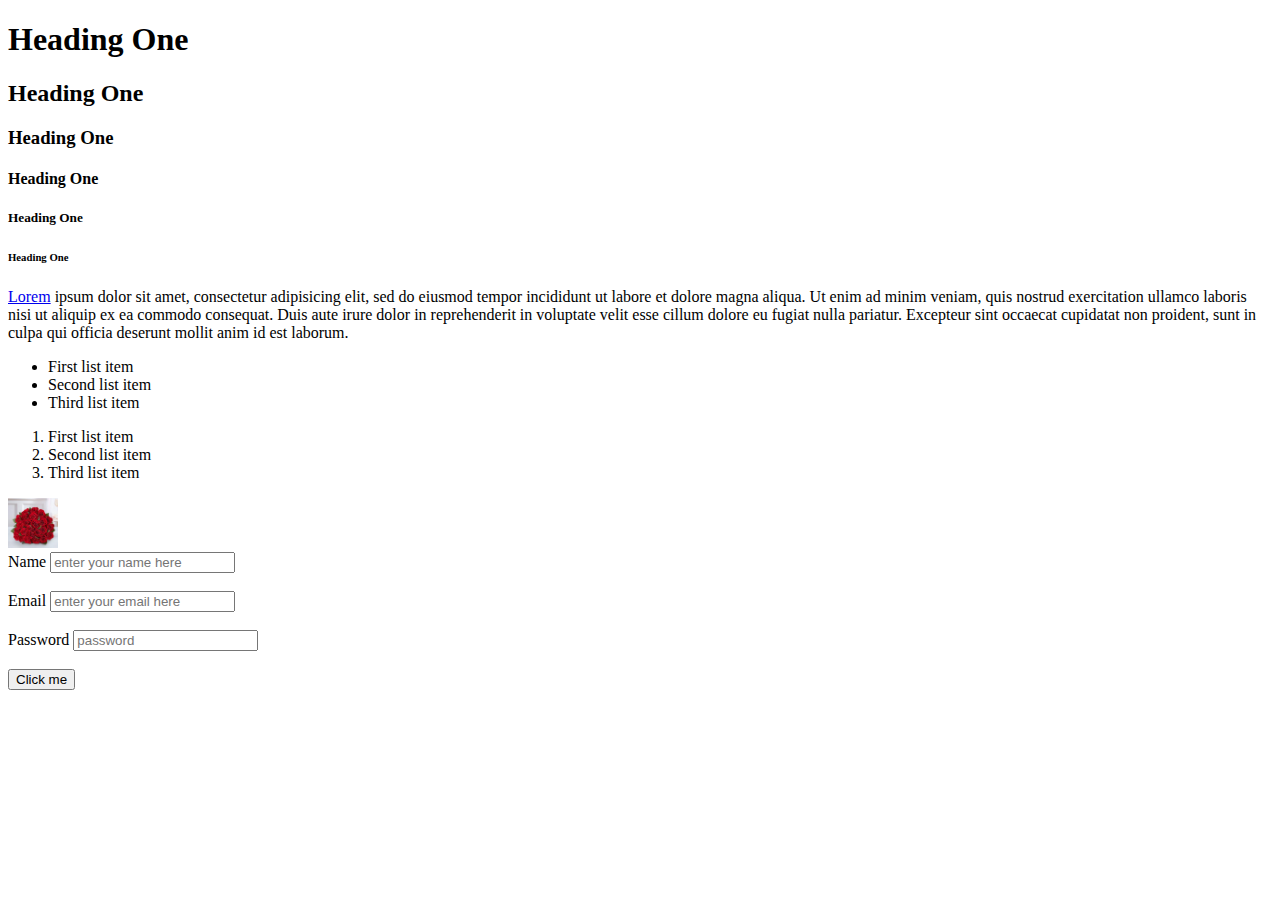
<file: CSS Demo/index.html>
<!DOCTYPE html>
<html>

	<head>
		<title>My First HTML Class</title>
	</head>
	<body>
		<!--these are headings -->
		<h1>Heading One</h1>
		<h2>Heading One</h2>
		<h3>Heading One</h3>
		<h4>Heading One</h3>
		<h5>Heading One</h5>
		<h6>Heading One</h6>

		<!--Pragraphs-->
		<p>
			<a href="https://www.google.com" target="_blank">Lorem</a> ipsum dolor sit amet, consectetur adipisicing elit, sed do eiusmod
			tempor incididunt ut labore et dolore magna aliqua. Ut enim ad minim veniam,
			quis nostrud exercitation ullamco laboris nisi ut aliquip ex ea commodo
			consequat. Duis aute irure dolor in reprehenderit in voluptate velit esse
			cillum dolore eu fugiat nulla pariatur. Excepteur sint occaecat cupidatat non
			proident, sunt in culpa qui officia deserunt mollit anim id est laborum.
		</p>

		<!--Unordered list-->
		<ul>
			<li>First list item</li>
			<li>Second list item</li>
			<li>Third list item</li>
		</ul>

		<!--Unordered list-->
		<ol>
			<li>First list item</li>
			<li>Second list item</li>
			<li>Third list item</li>
		</ol>

		<a href="https://www.google.com"><img src="images/image.jpeg" height="50px"></a>

		<form action="" method="">
			<div>
				<label>Name</label>
				<input type="text" name="name"
				placeholder="enter your name here">
			</div>
			<br>
			<div>
				<label>Email</label>
				<input type="email" name="email"
				placeholder="enter your email here">
			</div>
			<br>
			<div>
				<label>Password</label>
				<input type="password" name="password"
				placeholder="password">
			</div>
			<br>
			<div>
				<input type="submit" name="submit"
				value="Click me"> 
			</div>
			
		</form>

		

	</body>

</html>
</file>
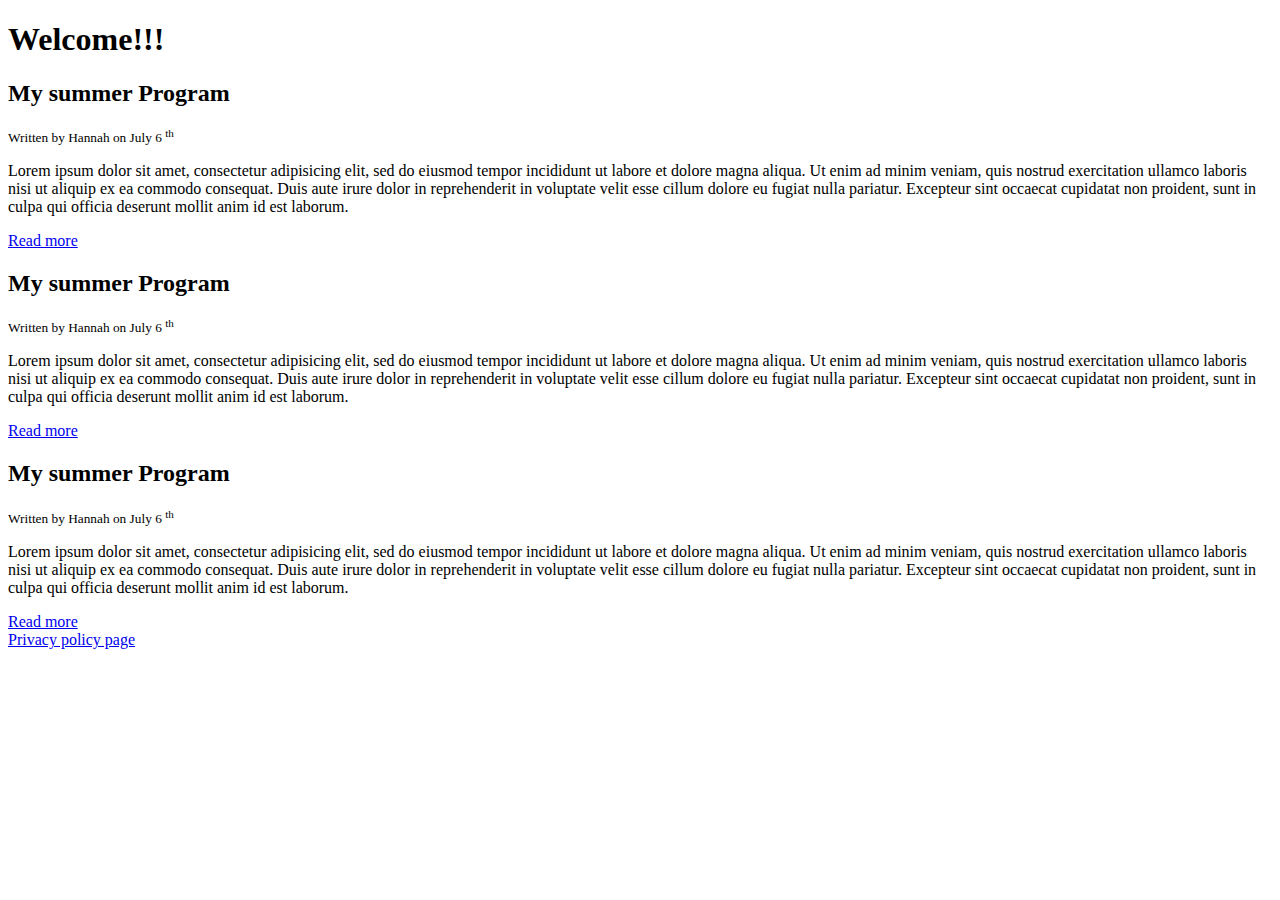
<file: CSS Demo/MyBlog.html>
<!DOCTYPE html>
<html>
<head>
	<title>A Day in My Life</title>
</head>
<body>
	<header>
		<h1>Welcome!!!</h1>
	</header>

	<section>
		<article>
			<h2>My summer Program</h2>
			<small>Written by Hannah on July 6 <sup>th</sup></small>
			<p>
				Lorem ipsum dolor sit amet, consectetur adipisicing elit, sed do eiusmod
				tempor incididunt ut labore et dolore magna aliqua. Ut enim ad minim veniam,
				quis nostrud exercitation ullamco laboris nisi ut aliquip ex ea commodo
				consequat. Duis aute irure dolor in reprehenderit in voluptate velit esse
				cillum dolore eu fugiat nulla pariatur. Excepteur sint occaecat cupidatat non
				proident, sunt in culpa qui officia deserunt mollit anim id est laborum.
			</p>
			<a href="#">Read more</a>
		</article>
		<article>
			<h2>My summer Program</h2>
			<small>Written by Hannah on July 6 <sup>th</sup></small>
			<p>
				Lorem ipsum dolor sit amet, consectetur adipisicing elit, sed do eiusmod
				tempor incididunt ut labore et dolore magna aliqua. Ut enim ad minim veniam,
				quis nostrud exercitation ullamco laboris nisi ut aliquip ex ea commodo
				consequat. Duis aute irure dolor in reprehenderit in voluptate velit esse
				cillum dolore eu fugiat nulla pariatur. Excepteur sint occaecat cupidatat non
				proident, sunt in culpa qui officia deserunt mollit anim id est laborum.
			</p>
			<a href="#">Read more</a>
		</article>
		<article>
			<h2>My summer Program</h2>
			<small>Written by Hannah on July 6 <sup>th</sup></small>
			<p>
				Lorem ipsum dolor sit amet, consectetur adipisicing elit, sed do eiusmod
				tempor incididunt ut labore et dolore magna aliqua. Ut enim ad minim veniam,
				quis nostrud exercitation ullamco laboris nisi ut aliquip ex ea commodo
				consequat. Duis aute irure dolor in reprehenderit in voluptate velit esse
				cillum dolore eu fugiat nulla pariatur. Excepteur sint occaecat cupidatat non
				proident, sunt in culpa qui officia deserunt mollit anim id est laborum.
			</p>
			<a href="index.html">Read more</a>
		</article>

	</section>

	<footer>
		<a href="#">Privacy policy page</a>
	</footer>
</body>
</html>
</file>
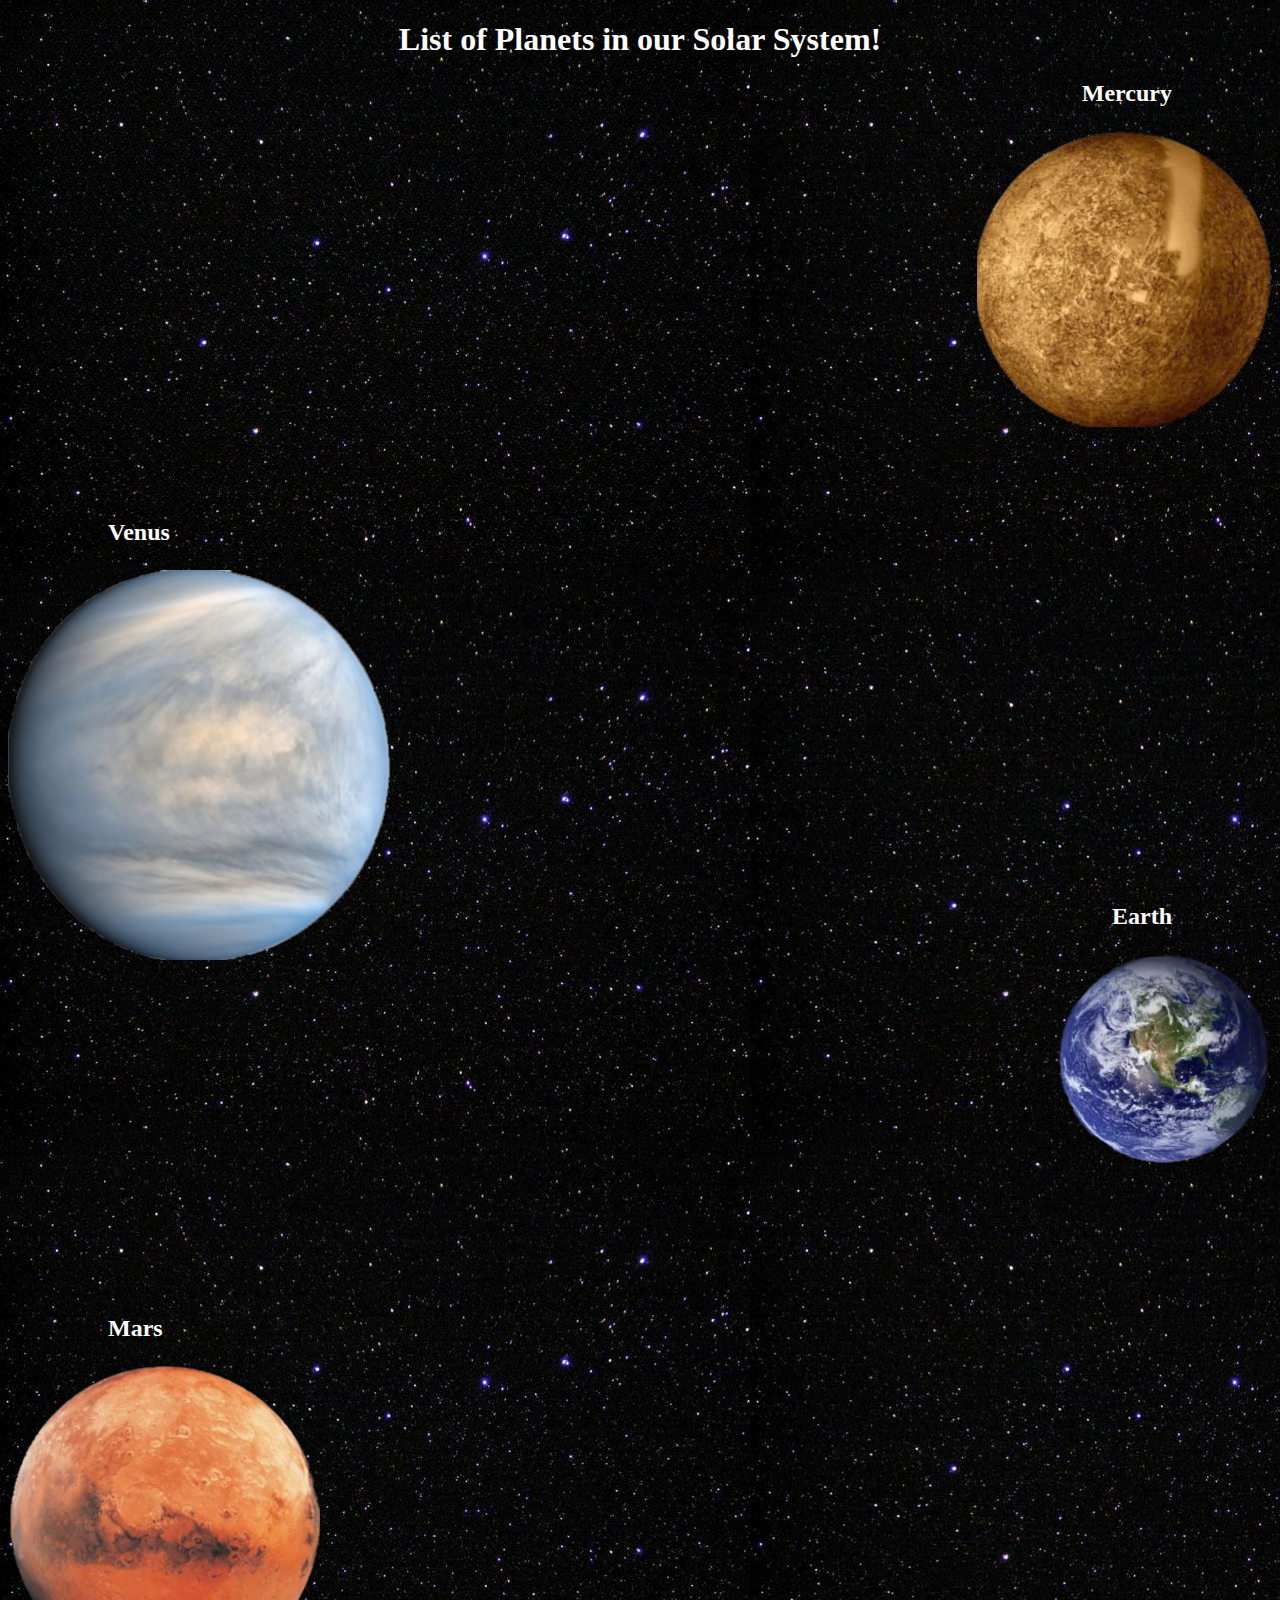
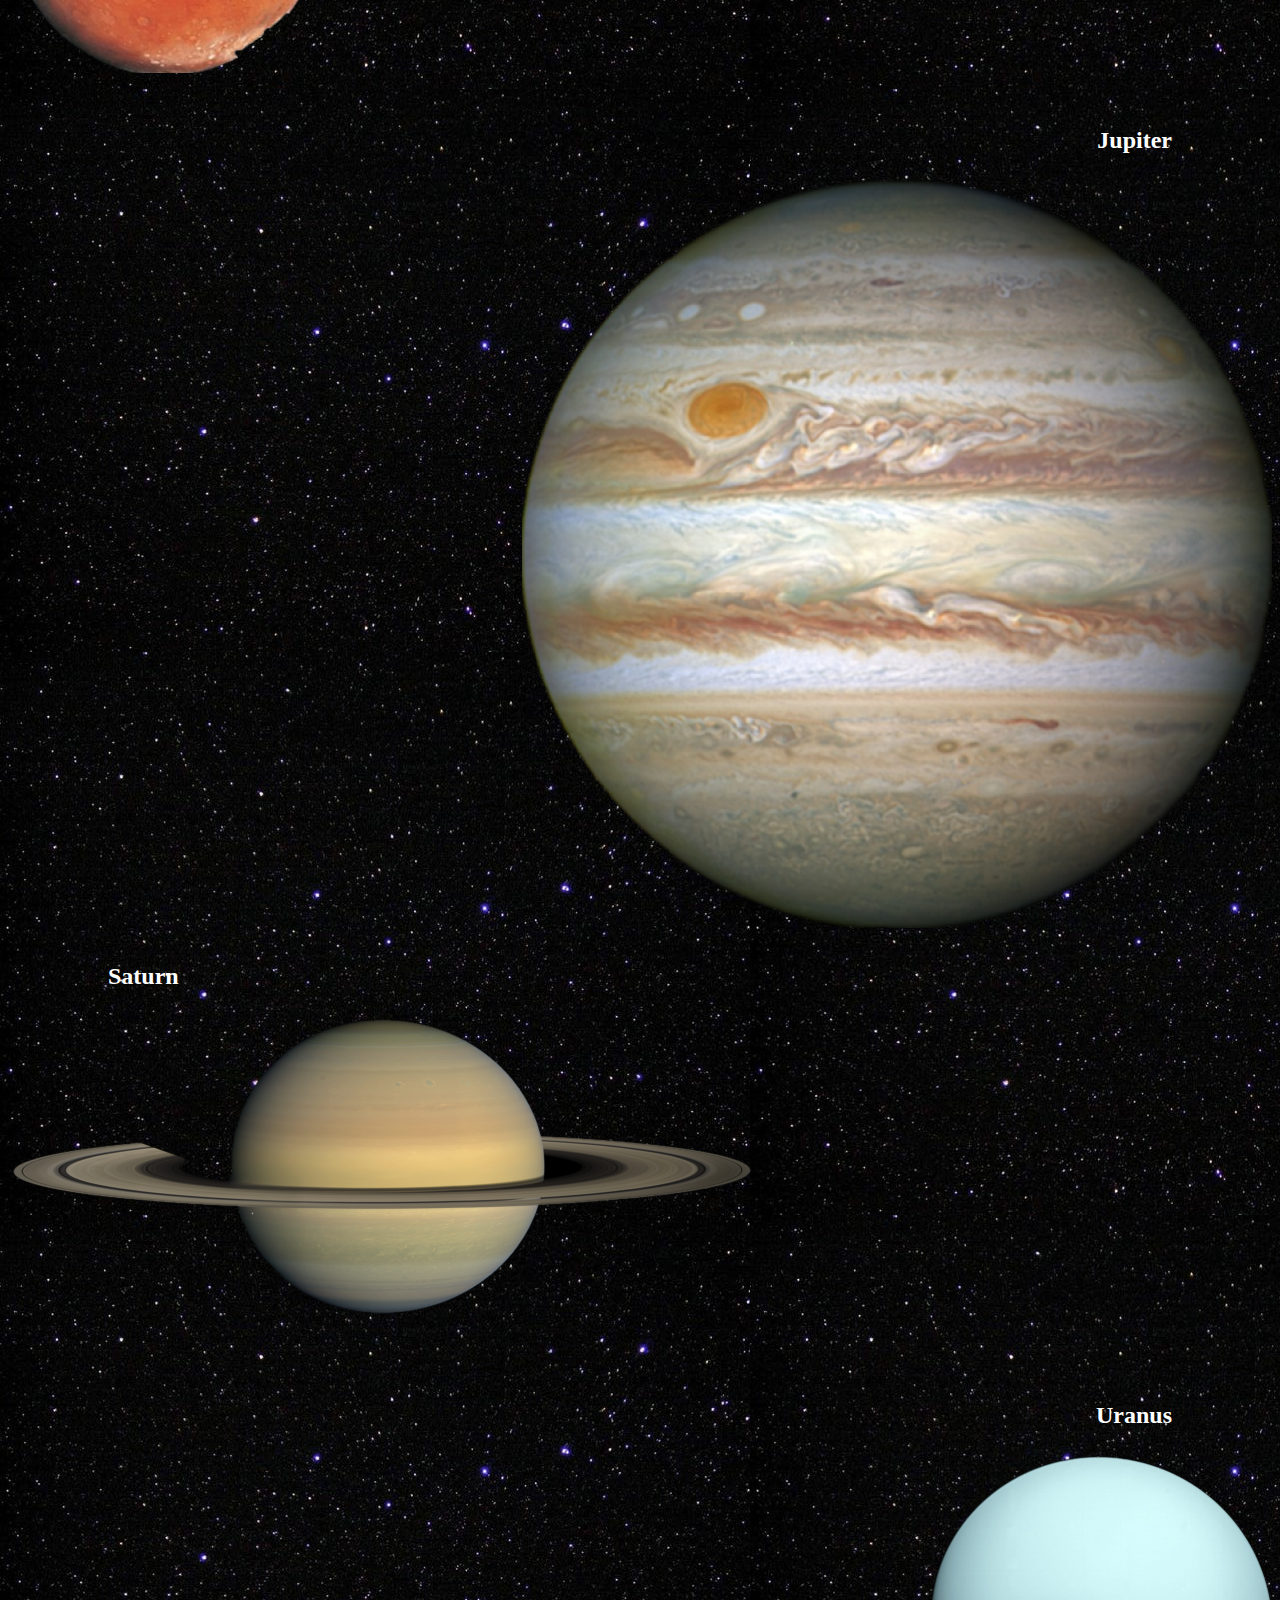
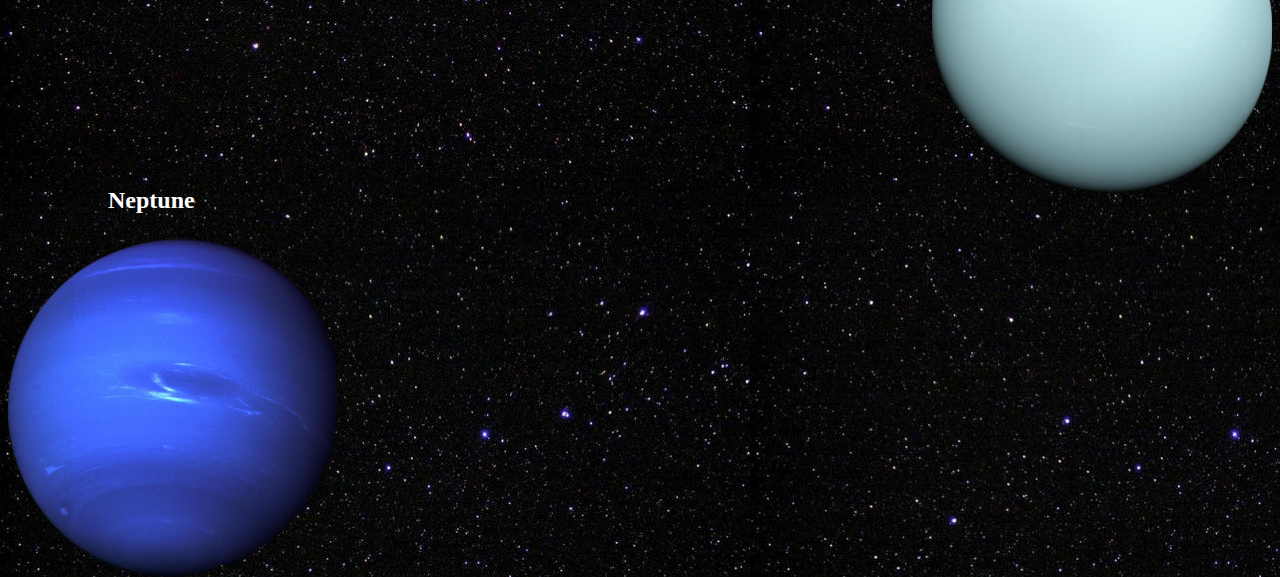
<file: CSS Demo/finished/Rob'sWebpage.html>
<!DOCTYPE html>
<html>
<head>
	<link type="text/css" rel="stylesheet" href="style.css">
	<title>Rob's Webpage</title>
</head>
<body class="starry_background">
	<header>
		<h1 class="center_text">List of Planets in our Solar System!</h1>
	</header>
	
	<h1 class="planet_heading_text_right">Mercury</h1>
	<section class="section_planets" name="mercury">
		<a href="https://space-facts.com/mercury/" target="_blank"><img class="image_right" src="../images/Mercury.png"/></a>
		<p class="planet_description_text">Mercury is the closest planet to the Sun and due to its proximity it is not easily seen except during twilight. For every two orbits of the Sun, Mercury completes three rotations about its axis and up until 1965 it was thought that the same side of Mercury constantly faced the Sun. Thirteen times a century Mercury can be observed from the Earth passing across the face of the Sun in an event called a transit, the next will occur on the 9th May 2016.</p>
	</section>

	<h1 class="planet_heading_text_left">Venus</h1>
	<section class="section_planets" name="venus">
		<a href="https://space-facts.com/venus/" target="_blank"><img class="image_left" src="../images/Venus.png"/></a>
		<p class="planet_description_text">Venus is the second planet from the Sun and is the second largest terrestrial planet. Venus is sometimes referred to as the Earth’s sister planet due to their similar size and mass. Venus is named after the Roman goddess of love and beauty.</p>
	</section>

	<h1 class="planet_heading_text_right">Earth</h1>
	<section class="section_planets" name="earth">
		<a href="https://space-facts.com/earth/" target="_blank"><img class="image_right" src="../images/Earth.png"/></a>
		<p class="planet_description_text">Earth is the third planet from the Sun and is the largest of the terrestrial planets. The Earth is the only planet in our solar system not to be named after a Greek or Roman deity. The Earth was formed approximately 4.54 billion years ago and is the only known planet to support life.</p>
	</section>

	<h1 class="planet_heading_text_left">Mars</h1>
	<section class="section_planets" name="mars">
		<a href="https://space-facts.com/mars/" target="_blank"><img class="image_left" src="../images/Mars.png"/></a>
		<p class="planet_description_text">Mars is the fourth planet from the Sun and is the second smallest planet in the solar system. Named after the Roman god of war, Mars is also often described as the “Red Planet” due to its reddish appearance. Mars is a terrestrial planet with a thin atmosphere composed primarily of carbon dioxide.</p>
	</section>

	<h1 class="planet_heading_text_right">Jupiter</h1>
	<section class="section_planets" name="jupiter">
		<a href="https://space-facts.com/jupiter/" target="_blank"><img class="image_right" src="../images/Jupiter.png"/></a>
		<p class="planet_description_text">Jupiter is the largest planet in the solar system and is the fifth planet out from the Sun. It is two and a half times more massive than all the other planets in the solar system combined. It is made primarily of gases and is therefore known as a “gas giant”.</p>
	</section>

	<h1 class="planet_heading_text_left margin_top_big">Saturn</h1>
	<section class="section_planets" name="saturn">
		<a href="https://space-facts.com/saturn/" target="_blank"><img class="image_left" src="../images/Saturn.png"/></a>
		<p class="planet_description_text">Best known for its fabulous ring system, Saturn is the sixth planet from the Sun and the second largest in our solar system. Like Jupiter, Saturn is a gas giant and is composed of similar gasses including hydrogen, helium and methane.</p>
	</section>

	<h1 class="planet_heading_text_right">Uranus</h1>
	<section class="section_planets" name="uranus">
		<a href="https://space-facts.com/uranus/" target="_blank"><img class="image_right" src="../images/Uranus.png"/></a>
		<p class="planet_description_text">Uranus is the seventh planet from the Sun. It’s not visible to the naked eye, and became the first planet discovered with the use of a telescope. Uranus is tipped over on its side with an axial tilt of 98 degrees. It is often described as “rolling around the Sun on its side.”</p>
	</section>

	<h1 class="planet_heading_text_left">Neptune</h1>
	<section class="section_planets" name="neptune">
		<a href="https://space-facts.com/neptune/" target="_blank"><img class="image_left" src="../images/Neptune.png"/></a>
		<p class="planet_description_text">Neptune is the eighth planet from the Sun, making it the most distant in the solar system. This gas giant may have formed much closer to the Sun in the early solar system history before migrating out to its current position.</p>
	</section>
</body>
</html>
</file>
<file: CSS Demo/finished/style.css>
/*Use this site for CSS references
https://cssreference.io/
*/
.starry_background {
	/*Background Color 
	sets the color of the containers background
	background-color: red;
	*/
	/*Background Image
	same as above but instead uses an image as the background
	*/
	background-image: url("../images/outer-space.jpg");
	/*Color
	sets the color of the text inside a container
	*/
	color: white;
}

.section_planets {
	background-color: transparent;
	color: transparent;
	/*Transition
	Defines a propery to "transition" from one value
	to another based on some event such as the hover
	for example colo is transitions from one to another 
	within 4 seconds*/
	transition: color 4s;
	margin-bottom: 20%;
}
/*
:hover
used to specify a set of rules when an element is being hovered
*/
.section_planets:hover {
	color: white;
}

.section_planets:hover .image_right {
	float: right;
	animation-name: none;
}
.section_planets:hover .image_left {   
	float: left;
	animation-name: none;
}

.center_text {
	text-align: center;
}
.margin_top_big {
	margin-top: 650px;
}

.planet_heading_text_right {
	text-align: right;
	font-size: 24px;
	margin-right: 100px;
	background-color: transparent;
	color: white;
}

.planet_heading_text_left {
	text-align: left;
	font-size: 24px;
	margin-left: 100px;
	background-color: transparent;
	color: white;
}

.planet_description_text {
	font-size: 24px;
}

.image_right {
	/*
	Float 
	positions an item to the left or right of its container
	allowing text to wrap around it
	*/
	float: right;
	/*References a keyframe defined below*/
	animation-name: spin;
	animation-duration: 7s;
	animation-iteration-count: infinite;
	animation-timing-function: linear;
}
.image_right:hover {
	outline: 2px solid white;
	cursor: pointer;
}

.image_left {
	float: left;
	animation-name: spin;
	animation-duration: 7s;
	animation-iteration-count: infinite;
	animation-timing-function: linear;
}
.image_left:hover {
	outline: 2px solid white;
	cursor: pointer;
}

@keyframes spin {
	from {transform: rotate(0deg);}
	to {transform: rotate(360deg);}
}
</file>
